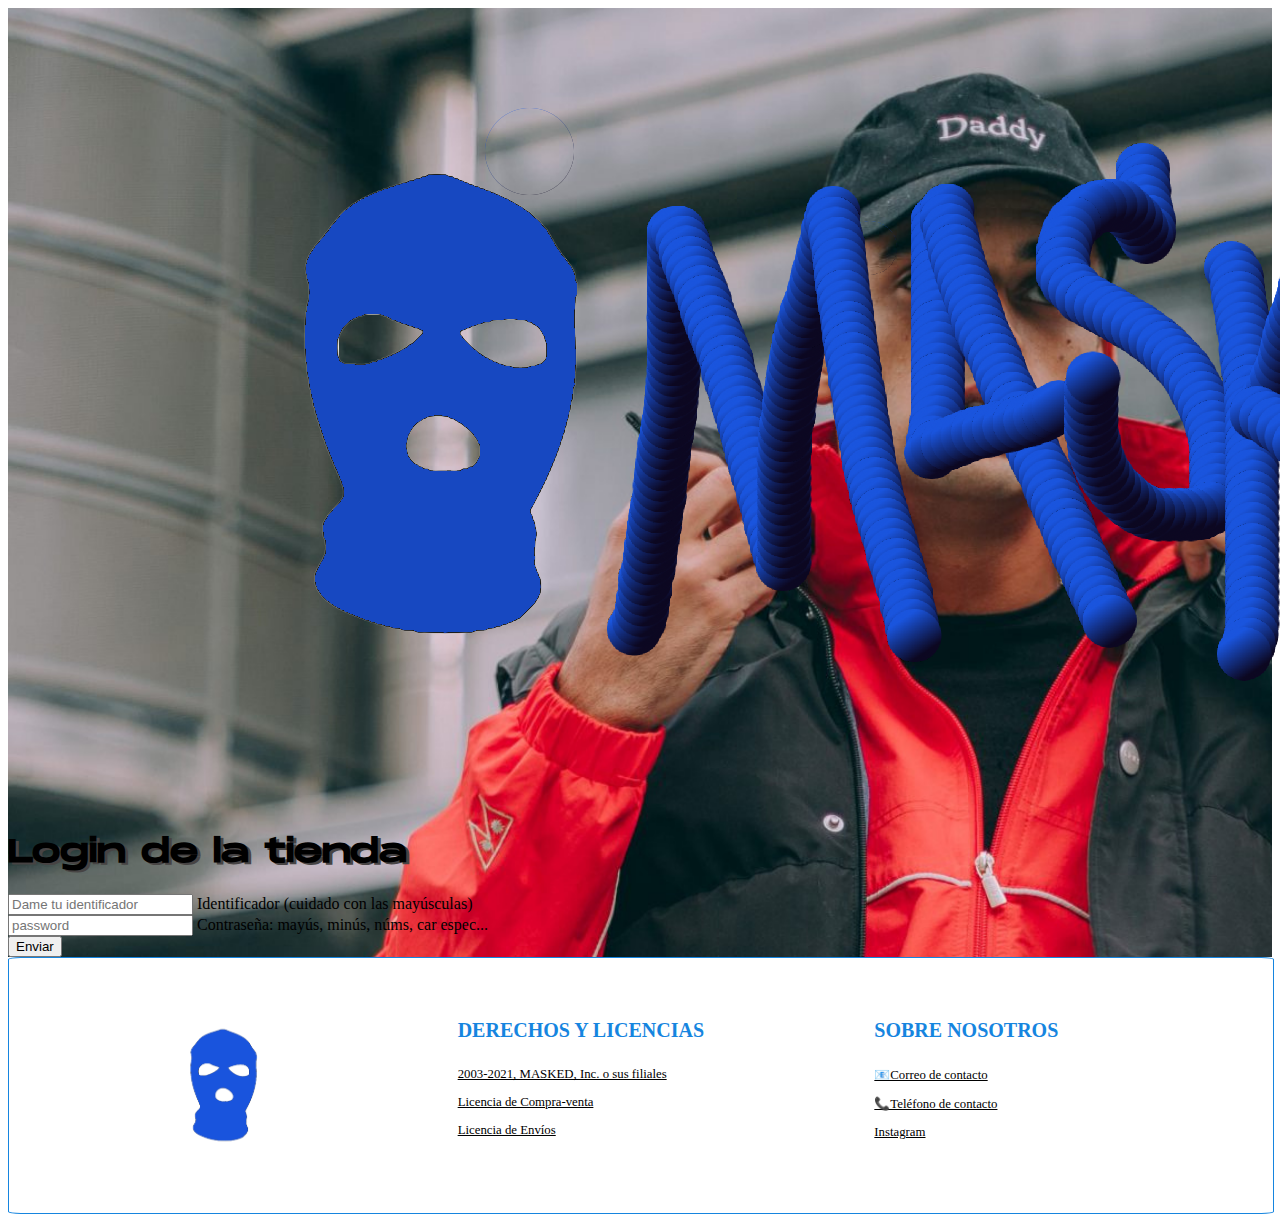
<file: index.html>
<!--
    HUGO SÁNCHEZ GONZÁLEZ

    1ºDAW
-->
<!DOCTYPE html>
<html lang="es">
<head>
    <meta charset="UTF-8">
    <meta http-equiv="X-UA-Compatible" content="IE=edge">
    <meta name="viewport" content="width=device-width, initial-scale=1.0">
    <title>Login</title>
    <!--enlace a bootstrap-->
    <link href="https://cdn.jsdelivr.net/npm/bootstrap@5.1.3/dist/css/bootstrap.min.css" rel="stylesheet" integrity="sha384-1BmE4kWBq78iYhFldvKuhfTAU6auU8tT94WrHftjDbrCEXSU1oBoqyl2QvZ6jIW3" crossorigin="anonymous">
    <!--enlace a la hoja de estilos-->
    <link rel="stylesheet" href="./style/estilo.css">
    <!--favicon-->
    <link rel="shortcut icon" href="./images/favicon.ico" type="image/x-icon">
</head>

<body class="bg-light">
    
    <div class="container-fluid quierofoto">
        
        <a href="#"><img src="./images/letrasylogo.png" alt="logo" class="w-25 d-block m-auto"></a>
        
        <div class="row d-flex justify-content-center align-items-center">
            <div class="col-xs-12 col-md-8 col-lg-6">
                <!-- formulario bootstrap-->
                <form class="bg-light my-5 p-3 border border-primary shadow rounded" action="" method="post">
                    <h1 class="titulo py-3 text-center text-primary">Login de la tienda</h1>
                    <div class="form-floating mb-3 shadow">
                        <input type="text" class="form-control" id="identificador" name="identificador" aria-describedby="identificadorHelp"
                        placeholder="Dame tu identificador">
                        <label for="identificador" class="form-label">Identificador (cuidado con las mayúsculas)</label>
                    </div>
                    <div class="form-floating mb-3 shadow bg-light"> 
                        <input type="password" class="form-control" id="pass" name="pass" placeholder="password"
                    aria-describedby="passHelp">
                    <label for="pass" class="form-label">Contraseña: mayús, minús, núms, car espec...</label>
                    
                    </div>
                    <button type="submit" class="btn btn-primary">Enviar</button>
                </form>

            </div>
        </div>

    </div><!-- fin del container -->

    <!--enlace a javascript-->
    <script src="https://cdn.jsdelivr.net/npm/bootstrap@5.1.3/dist/js/bootstrap.bundle.min.js" integrity="sha384-ka7Sk0Gln4gmtz2MlQnikT1wXgYsOg+OMhuP+IlRH9sENBO0LRn5q+8nbTov4+1p" crossorigin="anonymous"></script>

    <!--footer-->
    <footer class="piepagina">
        
        <div class="grupo1">
            <div class="box">
                <figure>
                    <a href="#"><img src="./images/MASKEDLOGO.png" alt="logo" id="imagenFooter"></a>
                </figure>
            </div>
            <div class="box">
                <h2>DERECHOS Y LICENCIAS</h2>
                <p><a target="_blank" href="https://copyright.es/" class="fa fa-copyright">2003-2021, MASKED, Inc. o sus filiales</a></p>
                <div class="redsocial">
                    <p><a target="_blank" href="https://copyright.es/"> Licencia de Compra-venta</a></p>
                    <p><a target="_blank" href="https://copyright.es/"> Licencia de Envíos</a></p>
                </div>
            </div>
            <div class="box">
                <h2>SOBRE NOSOTROS</h2>
                <p><a href ="mailto:masked@gmail.com">📧Correo de contacto</a></p>
                <p><a href="tel:+34722639496">📞Teléfono de contacto</a></p>
                <p><a href="https://github.com/hugosanchezg?tab=repositories"> Instagram</a></p>

            </div>
        </div>

    </footer>
    
</body>
</html>
</file>
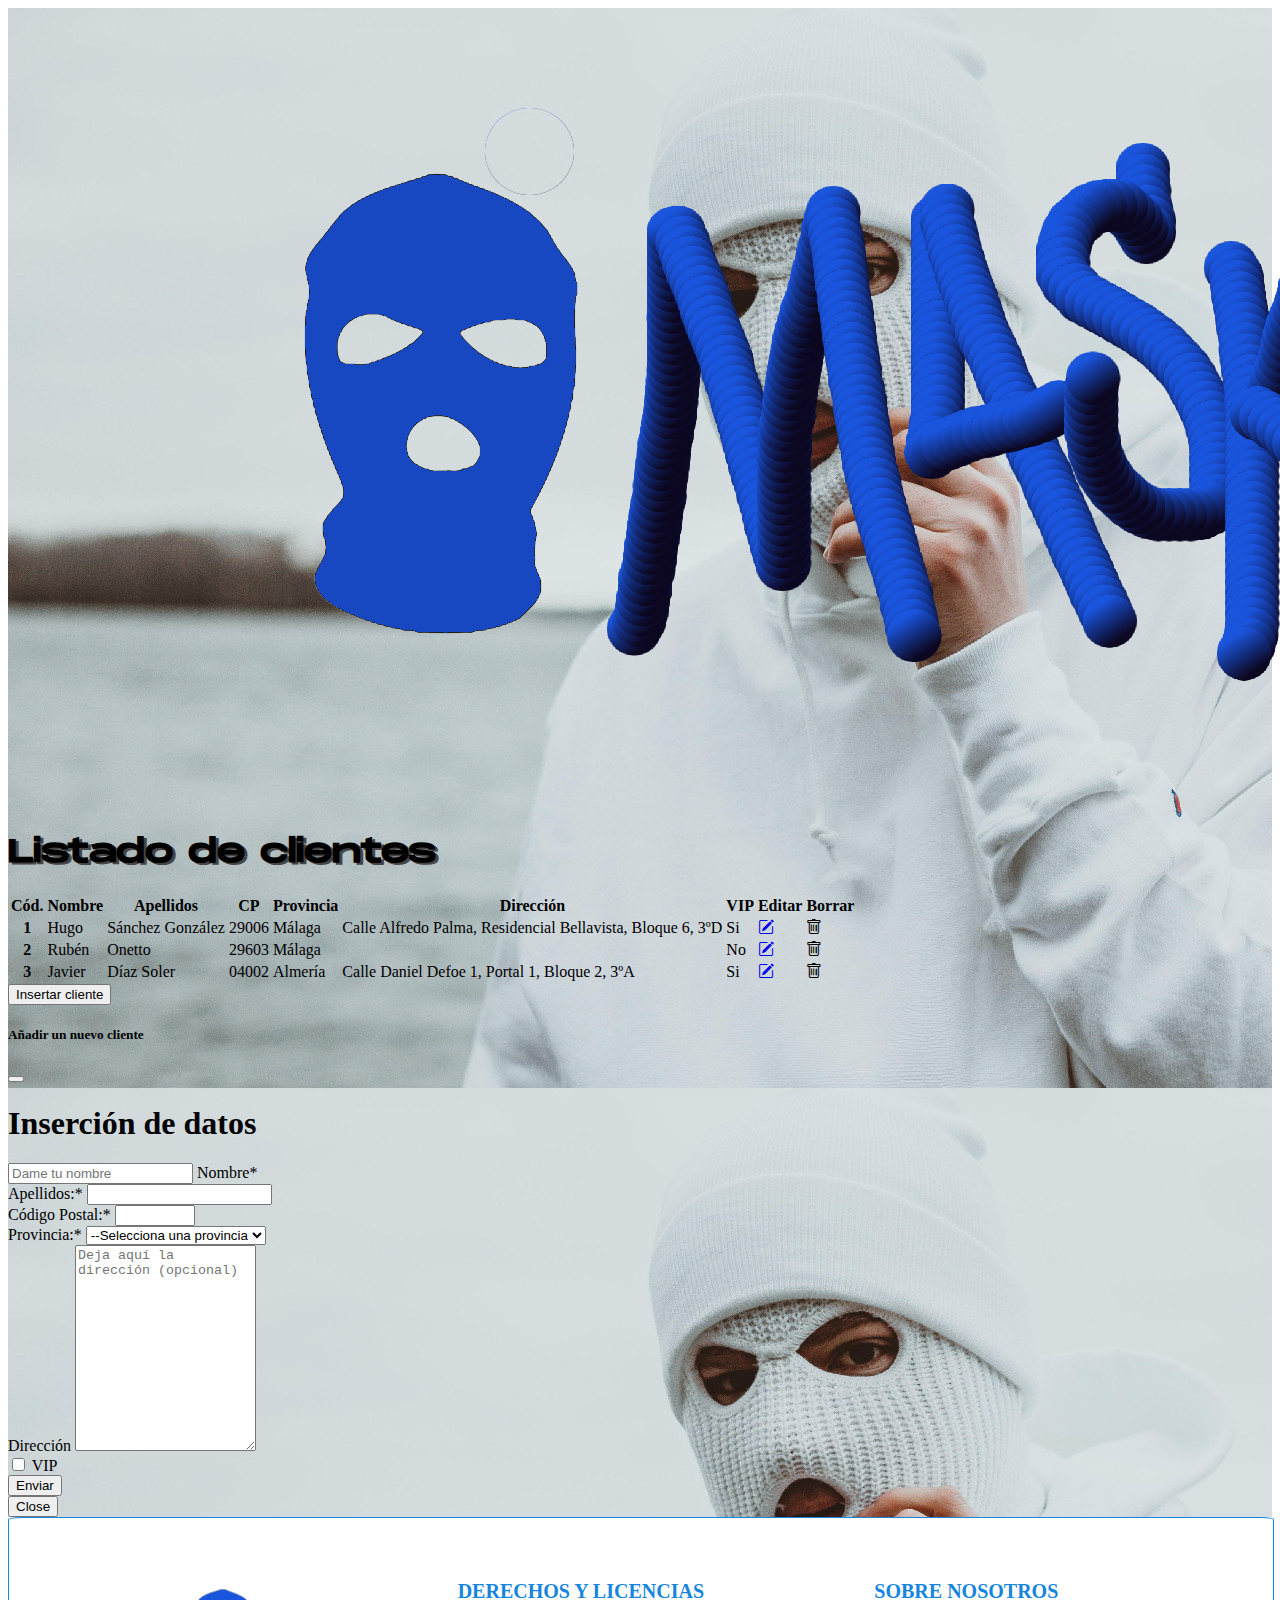
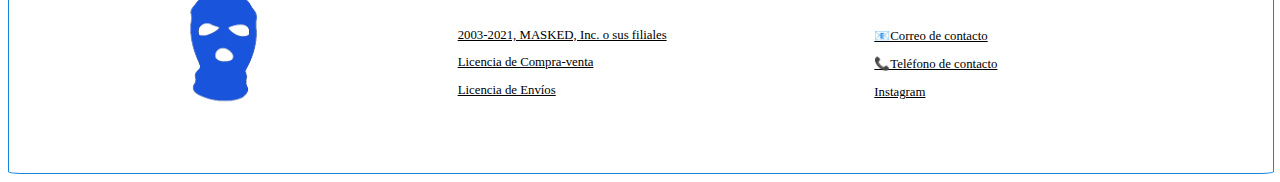
<file: consulta.html>
<!--
    HUGO SÁNCHEZ GONZÁLEZ

    1ºDAW
-->
<!DOCTYPE html>
<html lang="es">
<head>
    <meta charset="UTF-8">
    <meta http-equiv="X-UA-Compatible" content="IE=edge">
    <meta name="viewport" content="width=device-width, initial-scale=1.0">
    <title>Consulta</title>
    <link href="https://cdn.jsdelivr.net/npm/bootstrap@5.1.3/dist/css/bootstrap.min.css" rel="stylesheet" integrity="sha384-1BmE4kWBq78iYhFldvKuhfTAU6auU8tT94WrHftjDbrCEXSU1oBoqyl2QvZ6jIW3" crossorigin="anonymous">
    <link rel="stylesheet" href="https://cdn.jsdelivr.net/npm/bootstrap-icons@1.8.1/font/bootstrap-icons.css">
    <!--enlace a la hoja de estilos-->
    <link rel="stylesheet" href="./style/estilo.css">
    <!--favicon-->
    <link rel="shortcut icon" href="./images/favicon.ico" type="image/x-icon"> 

</head>
<body class="bg-light">
  
  <div id="wrapper" class="container-fluid quierofoto2 p-5">
    <a href="./index.html"><img src="./images/letrasylogo.png" alt="logo" class="w-25 d-block m-auto"></a>
    <h1 class="titulo text-center py-3 text-primary bg-light border rounded">Listado de clientes</h1>
    
    <!--tabla-->
    <div class="table-responsive">
      <table class="table table-striped table-hover align-middle">
          <thead>
            <tr class="table-primary">
              <th scope="col">Cód.</th>
              <th scope="col">Nombre</th>
              <th scope="col">Apellidos</th>
              <th scope="col">CP</th>
              <th scope="col">Provincia</th>
              <th scope="col">Dirección</th>
              <th scope="col">VIP</th>
              <th scope="col">Editar</th>
              <th scope="col">Borrar</th>
            </tr>
          </thead>

          <tbody>
            <tr>
              <th scope="row">1</th>
              <td>Hugo</td>
              <td>Sánchez González</td>
              <td>29006</td>
              <td>Málaga</td>
              <td>Calle Alfredo Palma, Residencial Bellavista, Bloque 6, 3ºD</td>
              <td>Si</td>
              <!-- icono del lápiz para editar en verde -->
              <td><a href="./edicion.html" target="_blank"><i class="bi bi-pencil-square fs-3 text-success"></i></a></td>
              <!-- icono de la basura para eliminar en rojo -->
              <td><i class="bi bi-trash text-danger fs-3" onclick="confirm('Estás seguro de que quieres BORRAR este registro?')"></i></td>
            </tr>
            <tr>
              <th scope="row">2</th>
              <td>Rubén</td>
              <td>Onetto</td>
              <td>29603</td>
              <td>Málaga</td>
              <td></td>
              <td>No</td>
              <td><a href="./edicion.html" target="_blank"><i class="bi bi-pencil-square fs-3 text-success"></i></a></td>
              <td><i class="bi bi-trash text-danger fs-3" onclick="confirm('Estás seguro de que quieres BORRAR este registro?')"></i></td>
            </tr>
            <tr>
              <th scope="row">3</th>
              <td>Javier</td>
              <td>Díaz Soler</td>
              <td>04002</td>
              <td>Almería</td>
              <td>Calle Daniel Defoe 1, Portal 1, Bloque 2, 3ºA</td>
              <td>Si</td>
              <td><a href="./edicion.html" target="_blank"><i class="bi bi-pencil-square fs-3 text-success"></i></a></td>
              <td><i class="bi bi-trash text-danger fs-3" onclick="confirm('Estás seguro de que quieres BORRAR este registro?')"></i></td>
            </tr>
          </tbody>
        </table>
      </div>

      <!--insertar cliente botón-->
      <button type="button" class="btn btn-primary shadow" 
      data-bs-toggle="modal" data-bs-target="#formularioInsertar">Insertar cliente</button>

      <!--modal para insertar los datos-->
      <div class="modal fade" id="formularioInsertar" tabindex="-1" aria-labelledby="formularioInsertar" aria-hidden="true">
        <div class="modal-dialog">
          <div class="modal-content">
            <div class="modal-header">
              <h5 class="modal-title" id="formularioInsertar">Añadir un nuevo cliente</h5>
              <button type="button" class="btn-close" data-bs-dismiss="modal" aria-label="Close"></button>
            </div>
            <div class="modal-body">
              <form method="post" action="" class="border border-primary p-4">
                <h1 class="text-center py-3 text-primary">Inserción de datos</h1>
                <!-- nombre -->
                <div class="form-floating mb-3">
                    <input type="text" class="form-control" id="nombre" name="nombre" 
                    placeholder="Dame tu nombre" required>
                    <label for="nombreHelp" class="form-label">Nombre*</label>
                </div>
                <!-- apellidos -->
                <div class="mb-3">
                    <label for="apellidos" class="form-label">Apellidos:*</label>
                    <input type="text" class="form-control" id="apellidos" name="apellidos" aria-describedby="apellidosHelp" required>
                </div>
                <!-- cod postal -->
                <div class="mb-3">
                    <label for="codpostal" class="form-label">Código Postal:*</label>
                    <input type="number" min="29001" max="29999" class="form-control" id="codpostal" name="codpostal" aria-describedby="codpostalHelp" required>
                </div>
                <!-- desplegable provincias -->
                <div class="mb-3">
                    <label for="provincia" class="form-label">Provincia:*</label>
                    <select class="form-select" aria-label="Selecciona provincia" id="provincia" name="provincia">
                        <option>--Selecciona una provincia</option>
                        <option value="malaga">Málaga</option>
                        <option value="granada">Granada</option>
                        <option value="almeria">Almería</option>
                    </select>
                </div>
                <!-- dirección, no se valida -->
                <div class="mb-3">
                    <label for="comentario">Dirección</label>
                    <textarea class="form-control" placeholder="Deja aquí la dirección (opcional)" id="comentario" name="comentario"></textarea>
                    
                  </div>

                  <!-- campo booleano si es VIP o no -->
                  <div class="mb-3 form-check">
                    <input type="checkbox" class="form-check-input" id="mayoredad" name="mayoredad">
                    <label class="form-check-label" for="mayoredad"> VIP </label>
                  </div>
                <button type="submit" class="btn btn-primary">Enviar</button>
            </form>
          </div>
          <div class="modal-footer">
            <button type="button" class="btn btn-secondary" data-bs-dismiss="modal">Close</button>
            
          </div>
        </div>
      </div>
    </div>

  </div><!--fin del container-->
  
  <!--enlace a javascript-->
  <script src="https://cdn.jsdelivr.net/npm/bootstrap@5.1.3/dist/js/bootstrap.bundle.min.js" integrity="sha384-ka7Sk0Gln4gmtz2MlQnikT1wXgYsOg+OMhuP+IlRH9sENBO0LRn5q+8nbTov4+1p" crossorigin="anonymous"></script>
  
  <!--footer-->
  <footer class="piepagina">
      
    <div class="grupo1">
        <div class="box">
            <figure>
                <a href="#"><img src="./images/MASKEDLOGO.png" alt="logo" id="imagenFooter"></a>
            </figure>
        </div>
        <div class="box">
            <h2>DERECHOS Y LICENCIAS</h2>
            <p><a target="_blank" href="https://copyright.es/" class="fa fa-copyright">2003-2021, MASKED, Inc. o sus filiales</a></p>
            <div class="redsocial">
                <p><a target="_blank" href="https://copyright.es/"> Licencia de Compra-venta</a></p>
                <p><a target="_blank" href="https://copyright.es/"> Licencia de Envíos</a></p>
            </div>
        </div>
        <div class="box">
            <h2>SOBRE NOSOTROS</h2>
            <p><a href ="mailto:masked@gmail.com">📧Correo de contacto</a></p>
            <p><a href="tel:+34722639496">📞Teléfono de contacto</a></p>
            <p><a href="https://github.com/hugosanchezg?tab=repositories"> Instagram</a></p>
        </div>
    </div>
  </footer>
</body>
</html>
</file>
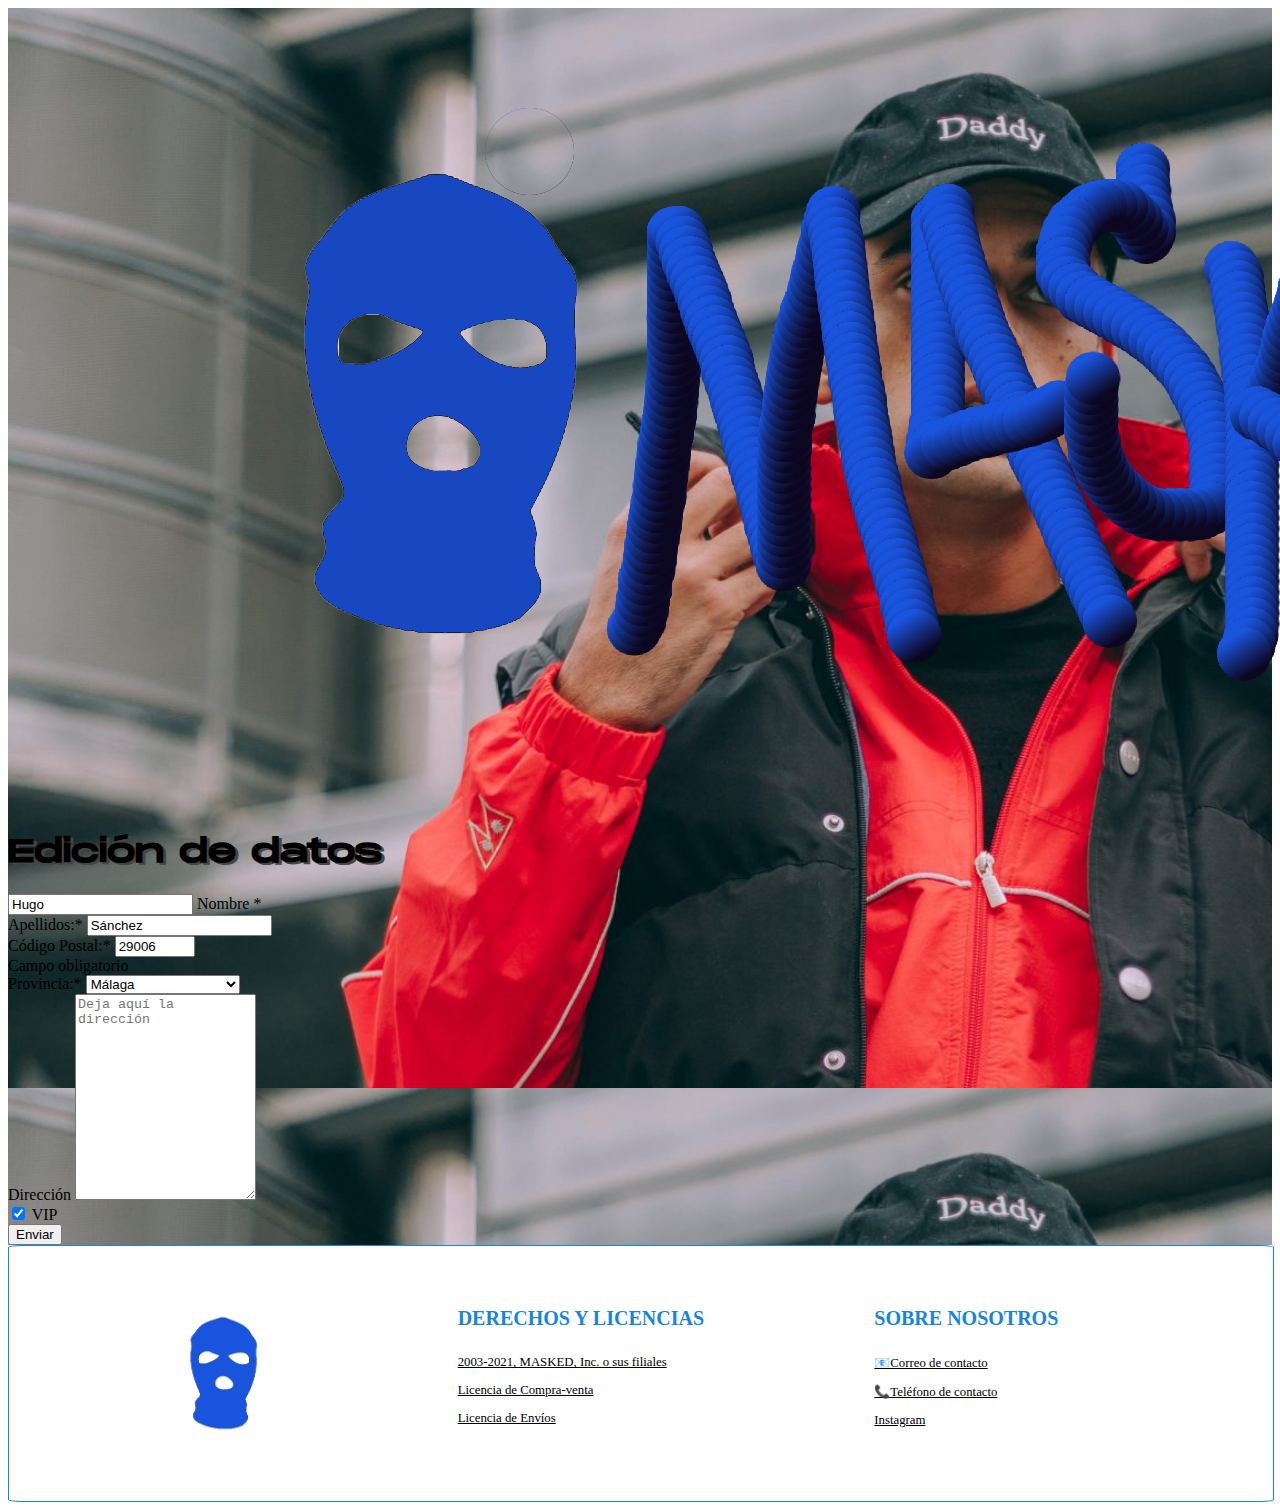
<file: edicion.html>
<!--
    HUGO SÁNCHEZ GONZÁLEZ

    1ºDAW
-->
<!DOCTYPE html>
<html lang="es">
<head>
    <meta charset="UTF-8">
    <meta http-equiv="X-UA-Compatible" content="IE=edge">
    <meta name="viewport" content="width=device-width, initial-scale=1.0">
    <title>Edición</title>
    <link href="https://cdn.jsdelivr.net/npm/bootstrap@5.1.3/dist/css/bootstrap.min.css" rel="stylesheet" integrity="sha384-1BmE4kWBq78iYhFldvKuhfTAU6auU8tT94WrHftjDbrCEXSU1oBoqyl2QvZ6jIW3" crossorigin="anonymous">
    <!--enlace a la hoja de estilos-->
    <link rel="stylesheet" href="./style/estilo.css">
    <!--favicon-->
    <link rel="shortcut icon" href="./images/favicon.ico" type="image/x-icon">
</head>
<body class="bg-light">

    <div id="wrapper" class="container-fluid quierofoto p-5">
        <a href="./index.html"><img src="./images/letrasylogo.png" alt="logo" class="w-25 d-block m-auto"></a>
        <div class="row">
            <div class="col-xs-12 col-md-8 col-lg-6 m-auto bg-light">
                
                <!-- formulario de bootstrap -->
                <form method="post" action="..." class="p-4">
                    <h1 class="titulo text-center py-3 text-primary">Edición de datos</h1>
                    <!-- introducción nombre - placeholder -->
                    <div class="form-floating mb-3">
                        <input type="text" class="form-control shadow" id="nombre" name="nombre" 
                        placeholder="Dame tu nombre" value="Hugo" required>
                        <label for="nombreHelp" class="form-label">Nombre *</label>
                    </div>
                    <!-- introducción apellidos - label -->
                    <div class="mb-3">
                        <label for="apellidos" class="form-label">Apellidos:*</label>
                        <input type="text" class="form-control shadow" id="apellidos" name="apellidos" aria-describedby="apellidosHelp" value="Sánchez" required>
                    </div>
                    <!-- campo de tipo number - mínimo y máximo -->
                    <div class="mb-3">
                        <label for="codpostal" class="form-label">Código Postal:*</label>
                        <input type="number" min="29001" max="29999" class="form-control shadow" id="codpostal" name="codpostal" aria-describedby="codpostalHelp" 
                        value="29006" required> 
                        <div id="codpostalHelp" class="form-text">Campo obligatorio</div>
                    </div>
                    
                    <div class="mb-3">
                        <label for="provincia" class="form-label">Provincia:*</label>
                        <select class="form-select shadow" aria-label="Selecciona provincia" id="provincia" name="provincia">
                            <option>--Selecciona provincia</option>
                            <option value="malaga" selected>Málaga</option>
                            <option value="granada">Granada</option>
                            <option value="almeria">Almería</option>
                        </select>
                    </div>
                    <!-- campo de texto no obligatorio -->
                    <div class="mb-3">
                        <label for="comentario">Dirección</label>
                        <textarea class="form-control shadow" placeholder="Deja aquí la dirección" id="comentario" name="comentario"
                        value="mi comentario almacenado"></textarea>
                        
                    </div>

                    <!-- campo booleano para ver si el cliente es VIP o no -->
                    <div class="mb-3 form-check ">
                        <input type="checkbox" class="form-check-input" id="mayoredad" name="mayoredad" checked>
                        <label class="form-check-label" for="mayoredad">VIP</label>
                    </div>
                    <button type="submit" class="btn btn-primary">Enviar</button>
                </form>
            </div>
        </div>
    </div>

    <!--enlace a javascript-->
    <script src="https://cdn.jsdelivr.net/npm/bootstrap@5.1.3/dist/js/bootstrap.bundle.min.js" integrity="sha384-ka7Sk0Gln4gmtz2MlQnikT1wXgYsOg+OMhuP+IlRH9sENBO0LRn5q+8nbTov4+1p" crossorigin="anonymous"></script>

    <!--FOOTER-->
    <footer class="piepagina">
        
        <div class="grupo1">
            <div class="box">
                <figure>
                    <a href="#"><img src="./images/MASKEDLOGO.png" alt="logo" id="imagenFooter"></a>
                </figure>
            </div>
            <div class="box">
                <h2>DERECHOS Y LICENCIAS</h2>
                <p><a target="_blank" href="https://copyright.es/" class="fa fa-copyright">2003-2021, MASKED, Inc. o sus filiales</a></p>
                <div class="redsocial">
                    <p><a target="_blank" href="https://copyright.es/"> Licencia de Compra-venta</a></p>
                    <p><a target="_blank" href="https://copyright.es/"> Licencia de Envíos</a></p>
                </div>
            </div>
            <div class="box">
                <h2>SOBRE NOSOTROS</h2>
                <p><a href ="mailto:masked@gmail.com">📧Correo de contacto</a></p>
                <p><a href="tel:+34722639496">📞Teléfono de contacto</a></p>
                <p><a href="https://github.com/hugosanchezg?tab=repositories"> Instagram</a></p>

            </div>
        </div>
    </footer>
    
</body>
</html>
</file>
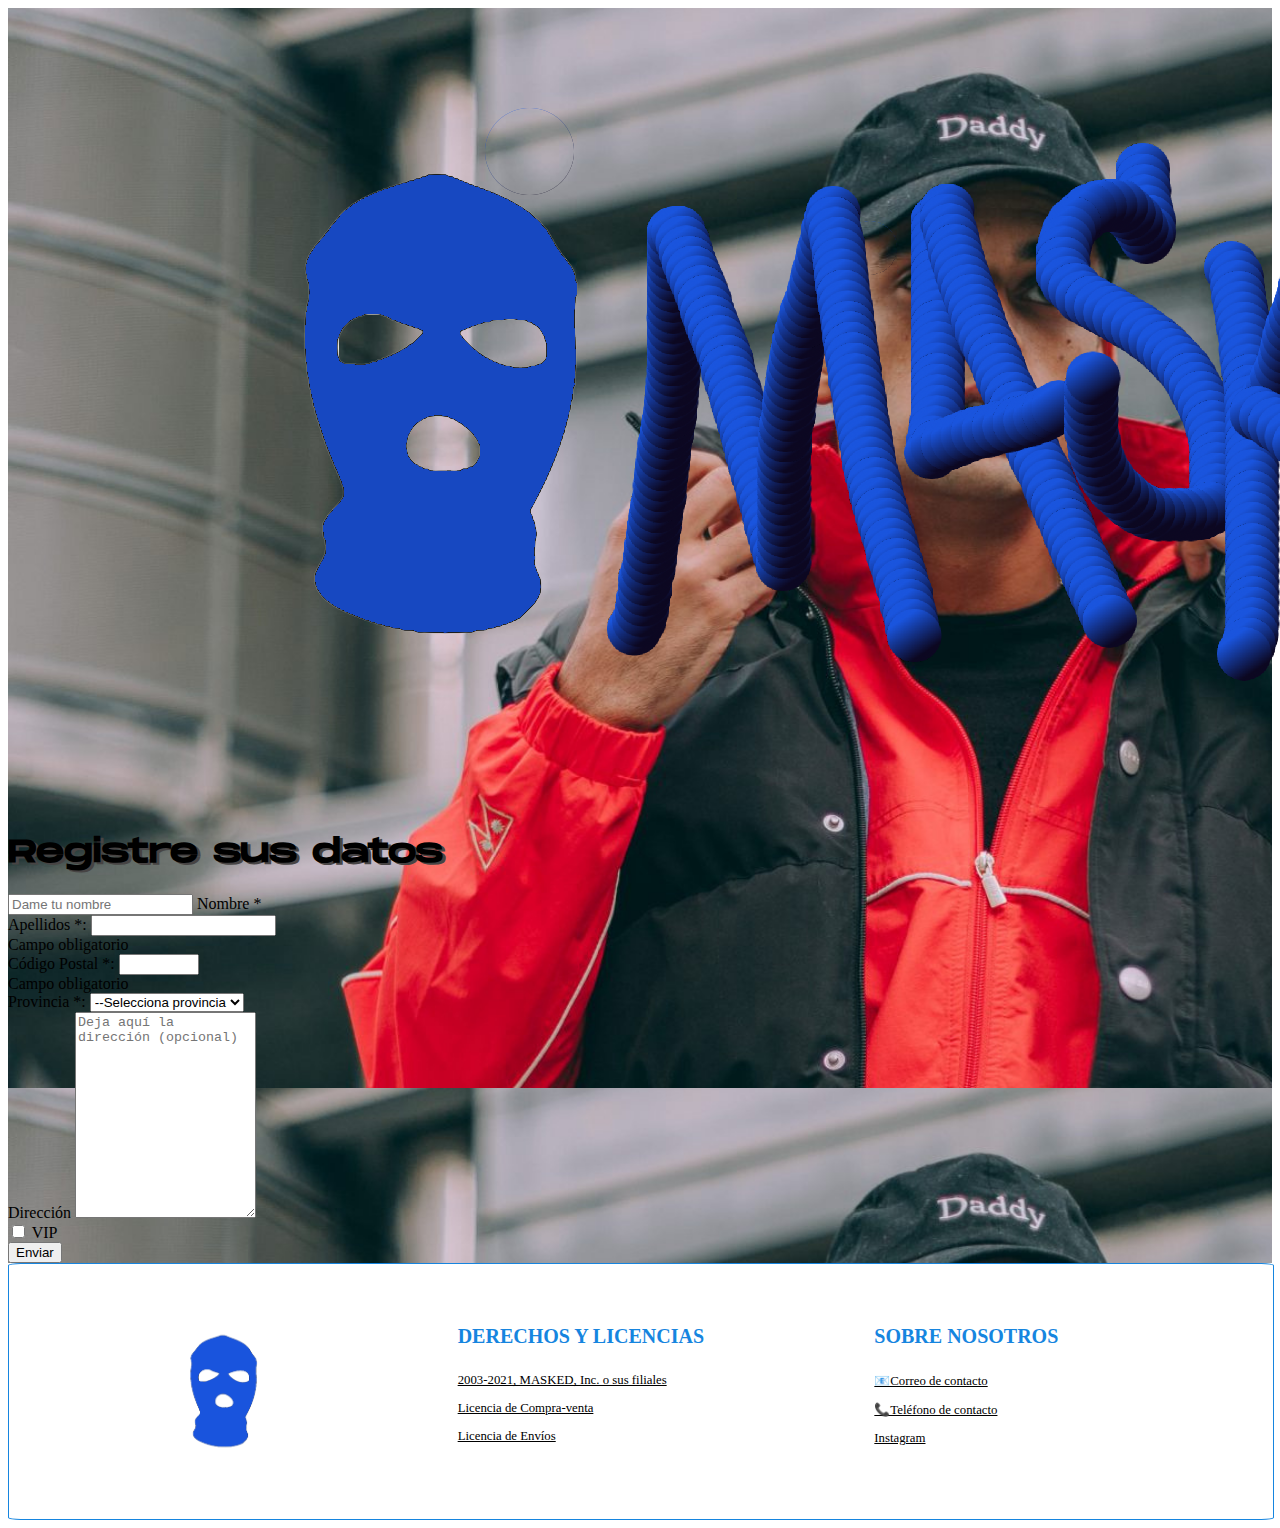
<file: insercion.html>
<!--
    HUGO SÁNCHEZ GONZÁLEZ

    1ºDAW
-->
<!DOCTYPE html>
<html lang="es">
<head>
    <meta charset="UTF-8">
    <meta http-equiv="X-UA-Compatible" content="IE=edge">
    <meta name="viewport" content="width=device-width, initial-scale=1.0">
    <title>Inserción</title>
    <link href="https://cdn.jsdelivr.net/npm/bootstrap@5.1.3/dist/css/bootstrap.min.css" rel="stylesheet" integrity="sha384-1BmE4kWBq78iYhFldvKuhfTAU6auU8tT94WrHftjDbrCEXSU1oBoqyl2QvZ6jIW3" crossorigin="anonymous">
    <!--enlace a la hoja de estilos-->
    <link rel="stylesheet" href="./style/estilo.css">
    <!--favicon-->
    <link rel="shortcut icon" href="./images/favicon.ico" type="image/x-icon">

</head>
<body class="bg-light">
    <div id="wrapper" class="container-fluid quierofoto bg-light p-5">

        <a href="./index.html"><img src="./images/letrasylogo.png" alt="logo" class="w-25 d-block m-auto"></a>

        <div class="row">
            <div class="col-xs-12 col-md-8 col-lg-6 m-auto bg-info">
                
                <!-- formulario bootstrap -->
                <form method="post" action="..." class="p-4">
                    <h1 class="titulo text-center py-3 text-light">Registre sus datos</h1>
                    <!-- nombre -->
                    <div class="form-floating mb-3">
                        <input type="text" class="shadow form-control" id="nombre" name="nombre" 
                        placeholder="Dame tu nombre" required>
                        <label for="nombreHelp" class="form-label">Nombre *</label>
                    </div>
                    <!-- apellidos -->
                    <div class="mb-3">
                        <label for="apellidos" class="form-label">Apellidos *:</label>
                        <input type="text" class="shadow form-control" id="apellidos" name="apellidos" aria-describedby="apellidosHelp" required>
                        <div id="apellidosHelp" class="form-text">Campo obligatorio</div>
                    </div>
                    <!-- cod postal -->
                    <div class="mb-3">
                        <label for="codpostal" class="form-label">Código Postal *:</label>
                        <input type="number" min="29001" max="29999" class="shadow form-control" id="codpostal" name="codpostal" aria-describedby="codpostalHelp" required> 
                        <div id="codpostalHelp" class="form-text">Campo obligatorio</div>
                    </div>
                    <!-- provincias desplegable -->
                    <div class="mb-3">
                        <label for="provincia" class="form-label">Provincia *:</label>
                        <select class="form-select shadow" aria-label="Selecciona provincia"
                        id="provincia" name="provincia">
                            <option>--Selecciona provincia</option>
                            <option value="malaga">Málaga</option>
                            <option value="granada">Granada</option>
                            <option value="almeria">Almería</option>
                        </select>
                    </div>
                    <!-- campo de texto. No se suele validar -->
                    <div class="mb-3">
                        <label for="comentario">Dirección</label>
                        <textarea class="form-control shadow" placeholder="Deja aquí la dirección (opcional)" id="comentario" name="comentario"></textarea>
                        
                    </div>

                    <!-- campo booleano para ver si es VIP -->
                    <div class="mb-3 form-check">
                        <input type="checkbox" class="form-check-input" id="mayoredad" name="mayoredad">
                        <label class="form-check-label" for="mayoredad">VIP</label>
                    </div>
                    <button type="submit" class="btn btn-primary shadow">Enviar</button>
                </form>
            </div>
        </div>

    </div><!-- final del container -->

    <!--enlace a javascript-->
    <script src="https://cdn.jsdelivr.net/npm/bootstrap@5.1.3/dist/js/bootstrap.bundle.min.js" integrity="sha384-ka7Sk0Gln4gmtz2MlQnikT1wXgYsOg+OMhuP+IlRH9sENBO0LRn5q+8nbTov4+1p" crossorigin="anonymous"></script>

    <!--footer-->
    <footer class="piepagina">
        
        <div class="grupo1">
            <div class="box">
                <figure>
                    <a href="#"><img src="./images/MASKEDLOGO.png" alt="logo" id="imagenFooter"></a>
                </figure>
            </div>
            <div class="box">
                <h2>DERECHOS Y LICENCIAS</h2>
                <p><a target="_blank" href="https://copyright.es/" class="fa fa-copyright">2003-2021, MASKED, Inc. o sus filiales</a></p>
                <div class="redsocial">
                    <p><a target="_blank" href="https://copyright.es/"> Licencia de Compra-venta</a></p>
                    <p><a target="_blank" href="https://copyright.es/"> Licencia de Envíos</a></p>
                </div>
            </div>
            <div class="box">
                <h2>SOBRE NOSOTROS</h2>
                <p><a href ="mailto:masked@gmail.com">📧Correo de contacto</a></p>
                <p><a href="tel:+34722639496">📞Teléfono de contacto</a></p>
                <p><a href="https://github.com/hugosanchezg?tab=repositories"> Instagram</a></p>

            </div>
        </div>
    </footer>



</body>
</html>
</file>
<file: style/estilo.css>
/*

    HUGOC'S STYLESHEET

*/
@font-face {
    font-family:monument;
    src: url("../fonts/MonumentExtended-Regular.otf");
}

textarea {height:200px !important;}

/*TÍTULOS*/
.titulo{
    font-family: monument;
    font-size: 2em;
    text-shadow: 3px 2px #474444;
}

/*BACKGROUND IMAGE*/
.quierofoto{
    background-image: url(../images/foto1.PNG);
}

.quierofoto2{
    background-image: url(../images/foto3.jpg);
}

/*FOOTER*/
.piepagina{
    background-color: #fff;
    width: 100%;
    border:1px solid rgb(22, 133, 223);
    border-radius: 1%;
}

.piepagina .grupo1{
    width: 100%;
    max-width: 1200px;
    margin: auto;
    display:grid;
    grid-template-columns: repeat(3, 1fr);
    grid-gap:50px;
    padding: 45px 10px;
}

.piepagina .grupo1 .box img{
    width: 100%;
    height: 100%;
    display:flex;
    justify-content: center;
    align-items: center;
    
}

.piepagina .grupo1 .box figure img{
    width: 250px;
}

.piepagina .grupo1 .box h2{
    color: rgb(22, 133, 223);
    margin-bottom: 25px;
    font-size: 20px;
}

.piepagina .grupo1 .box a{
    color:#000000;
    margin-bottom: 10px;
}

.piepagina .grupo1 .box p{
    margin-bottom: 10px;
    font-family: awesome;
    font-size: 0.8em;
}

#imagenFooter {
    width: 100px;
    margin: auto; 
}


/*MEDIA QUERIES*/
@media screen and (max-width:800px){
    
    .piepagina .grupo1{
        width: 100%;
        grid-template-columns: repeat(1, 1fr);
        grid-gap:30px;
        padding: 35px 0px;
        text-align: center;
    }
    
    .piepagina .grupo1 .box img{
        width: 90%;
        height: 90%;
        display:block;
            
    }
}
</file>
